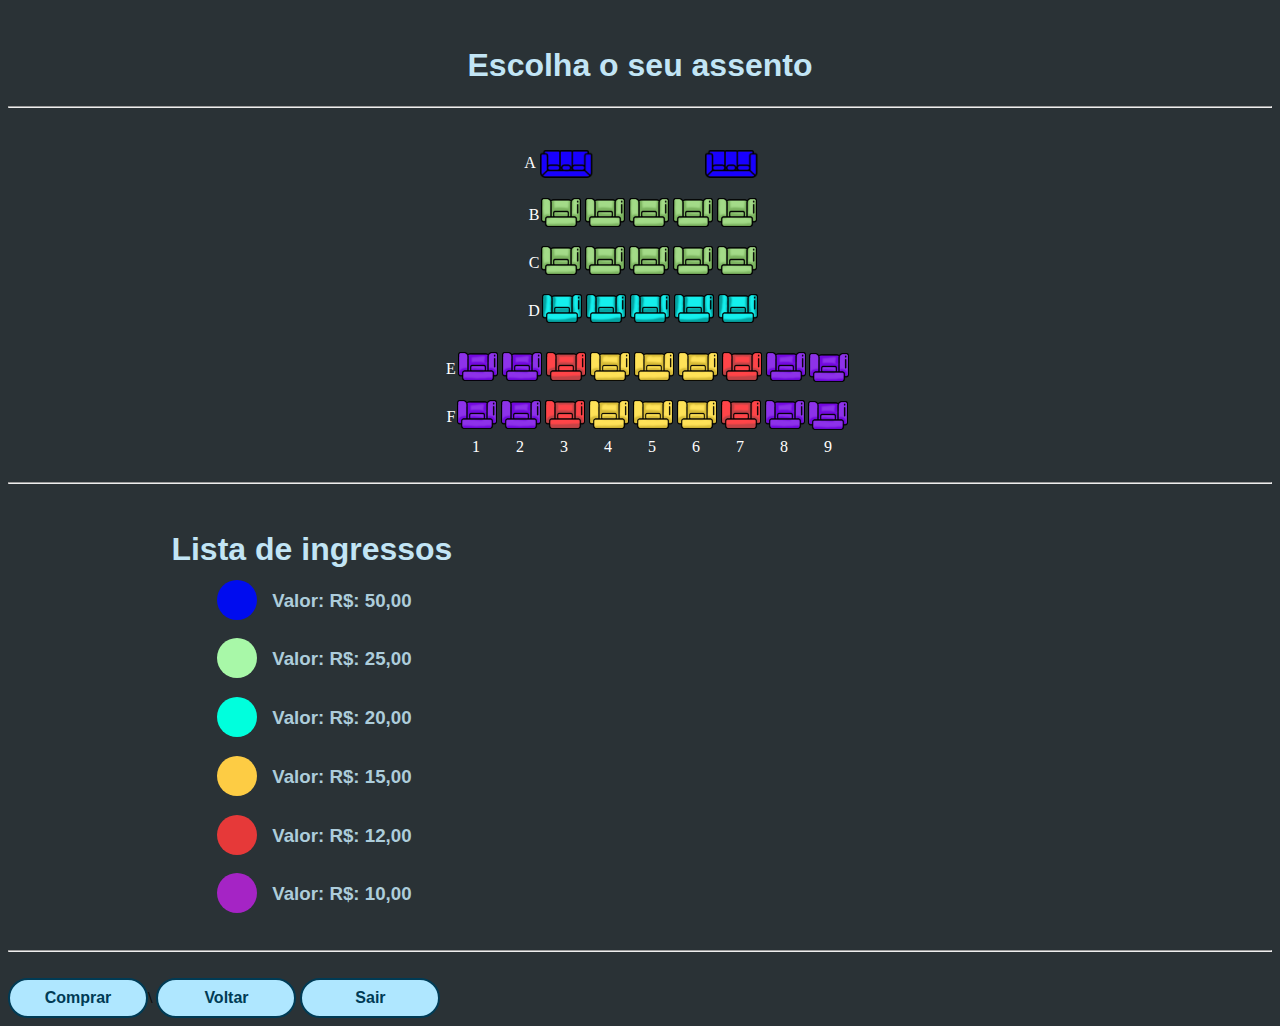
<file: www/cinema.html>
<!DOCTYPE HTML>
<html>
<head>
    <meta charset="utf-8">
    <meta name="viewport" content="width=device-width, initial-scale=1, maximum-scale=1, user-scalable=no">
    <meta http-equiv="Content-Security-Policy" content="default-src * data: gap: content: https://ssl.gstatic.com; style-src * 'unsafe-inline'; script-src * 'unsafe-inline' 'unsafe-eval'">
    <link rel="stylesheet" href="components/loader.css">
    <link rel="stylesheet" href="css/style.css">

    <script>
   document.addEventListener("DOMContentLoaded", () => {

    const seats = document.querySelectorAll(".quadrado1, .quadrado2, .quadrado3, .quadrado4, .quadrado5, .quadrado6, .quadrado7, .pgg, .pgg1");

      const walletAmountElement = document.getElementById("wallet-amount");

      const buyButton = document.getElementById("buy-button");

      const listButton = document.getElementById("list-button");

      const customerList = document.getElementById("customer-list");

     

      let selectedSeat = null;

      const customers = [];


 

      // Verifica se há dados salvos na Local Storage e carrega-os

      if (localStorage.getItem("walletAmount")) {

        walletAmount = parseInt(localStorage.getItem("walletAmount"));

        walletAmountElement.textContent = walletAmount;

      }


 

      // Carrega os assentos comprados da Local Storage

      const occupiedSeats =

        JSON.parse(localStorage.getItem("occupiedSeats")) || [];


 

      // Atualiza a aparência dos assentos comprados previamente

      occupiedSeats.forEach((seatIndex) => {

        seats[seatIndex].classList.add("occupied");

        const customerName = customers[seatIndex];

        if (customerName) {

          const span = document.createElement("span");

          span.textContent = customerName;

          seats[seatIndex].appendChild(span);

        }

      });


 

      // Atualiza a Local Storage com o valor atual da carteira

      const updateWalletAmount = () => {

        localStorage.setItem("walletAmount", walletAmount);

      };


 

      // Atualiza a Local Storage com os assentos comprados

      const updateOccupiedSeats = () => {

        localStorage.setItem("occupiedSeats", JSON.stringify(occupiedSeats));

      };


 

      // Função para comprar um assento

      const buySeat = () => {

        if (selectedSeat !== null) {

          if (occupiedSeats.includes(selectedSeat)) {

            // Assento já possui dono, redireciona para a página de "Ops, já tem dono"

            window.location.href = "erro.html";

          } else {

            // Solicitar o nome da pessoa

            alert("Digite o nome do cliente:");

            const customerName = prompt("Nome do cliente:");

            if (customerName) {

              seats[selectedSeat].classList.add("occupied");

              occupiedSeats.push(selectedSeat);

              updateOccupiedSeats();

              customers[selectedSeat] = customerName;

              // Exibir o nome do cliente na div do assento

              const span = document.createElement("span");

              span.textContent = customerName;

              seats[selectedSeat].appendChild(span);

              // Redireciona para a página de "Obrigado por comprar"

              //window.location.href = "compra.html";

            }

          }

        }

      };


 

      // Atualiza o estado do botão de compra com base na seleção do assento

      const updateBuyButtonState = () => {

        buyButton.disabled = selectedSeat === null;

      };


 

      // Adiciona o evento de clique a cada assento

      seats.forEach((seat, index) => {

        seat.addEventListener("click", () => {

          if (selectedSeat !== null) {

            seats[selectedSeat].classList.remove("selected");

          }

          selectedSeat = index;

          seats[selectedSeat].classList.add("selected");

          updateBuyButtonState();

        });

      });


 

      // Adiciona o evento de clique ao botão de compra

      buyButton.addEventListener("click", buySeat);


 

      // Exibe a lista de clientes

      const displayCustomerList = () => {

        customerList.innerHTML = "";

        occupiedSeats.forEach((seatIndex) => {

          const customerName = customers[seatIndex];

          if (customerName) {

            const li = document.createElement("li");

            li.textContent = customerName;

            customerList.appendChild(li);

          }

        });

      };


 

      // Adiciona o evento de clique ao botão de listar

      listButton.addEventListener("click", displayCustomerList);

    });


 

   

</script>
</head>
<body>

    <h1 class="title1">Escolha o seu assento</h1>
<hr>

        <div class="quadrados">


        <div class="linha-com-numeros">
            <span class="spanA">A</span>
        <div class="rafa34">
        <div class="pgg"> <img src="img/p,azul.png" width="140%" class="imagem34"></div>
        </div>
        <div class="rafa35">
        <div class="pgg1"> <img src="img/p,azul.png" width="140%" class="imagem35"></div>
        </div>
        </div>

        <div class="linha-com-numeros">

            <span class="spanB">B</span>

        <div class="rafa1">
        <div class="quadrado1" id="1" onclick="comprar()"> <img src="img/verde.png" width="100%" class="imagem1"> </div>
        </div>

        <div class="rafa2">
        <div class="quadrado1" id="2"><img src="img/verde.png" width="100%" class="imagem2"></div>
        </div>

        <div class="rafa3">
    <div class="quadrado1" id="3"><img src="img/verde.png" width="100%" class="imagem3"></div>
    </div>

    <div class="rafa4">
    <div class="quadrado1" id="4"><img src="img/verde.png" width="100%" class="imagem4"></div>
    </div>

    <div class="rafa5">
    <div class="quadrado1" id="5"><img src="img/verde.png" width="100%" class="imagem5"></div>
    </div>

  </div>


  <div class="linha-com-numeros">

    <span class="spanC">C</span>

    <div class="rafa6">
    <div class="quadrado1" id="6"><img src="img/verde.png" width="100%" class="imagem6"></div>
    </div>

    <div class="rafa7">
    <div class="quadrado1" id="7"><img src="img/verde.png" width="100%" class="imagem7"></div>
    </div>

    <div class="rafa8">
    <div class="quadrado1" id="8"><img src="img/verde.png" width="100%" class="imagem8"></div>
    </div>

    <div class="rafa9">
    <div class="quadrado1" id="9"><img src="img/verde.png" width="100%" class="imagem9"></div>
    </div>

    <div class="rafa10">
    <div class="quadrado1" id="10"><img src="img/verde.png" width="100%" class="imagem10"></div>
    </div>

  </div>

  <div class="linha-com-numeros">

    <span class="spanD">D</span>

<div class="rafa11">
    <div class="quadrado2" id="11"><img src="img/ciano.png" width="100%" class="imagem11"></div>
</div>

<div class="rafa12">
    <div class="quadrado2" id="12"><img src="img/ciano.png" width="100%" class="imagem12"></div>
</div>

<div class="rafa13">
    <div class="quadrado2" id="13"><img src="img/ciano.png" width="100%" class="imagem13"></div>
</div>

<div class="rafa14">
    <div class="quadrado2" id="14"><img src="img/ciano.png" width="100%" class="imagem14"></div>
</div>

<div class="rafa15">
    <div class="quadrado2" id="15"><img src="img/ciano.png" width="100%" class="imagem15"></div>
</div>

  </div>


<div class="teste">
  <div class="linha-com-numeros">

    <span class="spanE">E</span>

<div class="rafa16">
    <div class="quadrado3" id="16"><img src="img/roxo.png" width="100%" class="imagem16"></div>
</div>

<div class="rafa17">
    <div class="quadrado3" id="17"><img src="img/roxo.png" width="100%" class="imagem17"></div>
</div>

<div class="rafa18">
    <div class="quadrado4" id="18"><img src="img/vermelha.png" width="100%" class="imagem18"></div>
</div>

<div class="rafa19">
    <div class="quadrado5" id="19"><img src="img/amarelo.png" width="100%" class="imagem19"></div>
</div>

<div class="rafa20">
    <div class="quadrado5" id="20"><img src="img/amarelo.png" width="100%" class="imagem20"></div>
</div>

<div class="rafa21">
    <div class="quadrado5" id="21"><img src="img/amarelo.png" width="100%" class="imagem21"></div>
</div>

<div class="rafa22">
    <div class="quadrado4" id="22"><img src="img/vermelha.png" width="100%" class="imagem22"></div>
</div>

<div class="rafa23">
    <div class="quadrado3" id="23"><img src="img/roxo.png" width="100%" class="imagem23"></div>
</div>

<div class="rafa24">
    <div class="quadrado7" id="24"><img src="img/roxo.png" width="100%" class="imagem24"></div>
</div>

  </div>
</div>


<div class="teste2">
  <div class="linha-com-numeros">

    <span class="spanF">F</span>

<div class="rafa25">
    <div class="quadrado3" id="25"><img src="img/roxo.png" width="100%" class="imagem25"></div>
</div>

<div class="rafa26">
    <div class="quadrado3" id="26"><img src="img/roxo.png" width="100%" class="imagem26"></div>
</div>

<div class="rafa27">
    <div class="quadrado4" id="27"><img src="img/vermelha.png" width="100%" class="imagem27"></div>
</div>

<div class="rafa28">
    <div class="quadrado5" id="28"><img src="img/amarelo.png" width="100%" class="imagem28"></div>
</div>

<div class="rafa29">
    <div class="quadrado5" id="29"><img src="img/amarelo.png" width="100%" class="imagem29"></div>
</div>

<div class="rafa30">
    <div class="quadrado5" id="30"><img src="img/amarelo.png" width="100%" class="imagem30"></div>

</div>

<div class="rafa31">
    <div class="quadrado4" id="31"><img src="img/vermelha.png" width="100%" class="imagem31"></div>
</div>

<div class="rafa32">
    <div class="quadrado3" id="32"><img src="img/roxo.png" width="100%" class="imagem32"></div>
</div>

<div class="rafa33">
    <div class="quadrado7" id="33"><img src="img/roxo.png" width="100%" class="imagem33"></div>
</div>

  </div>
</div>

  <div class="linhanum">
  <div class="linha-com-numeros">

    <span class="numero">1</span>

    <span class="numero">2</span>

    <span class="numero">3</span>

    <span class="numero">4</span>

    <span class="numero">5</span>

    <span class="numero">6</span>

    <span class="numero">7</span>

    <span class="numero">8</span>

    <span class="numero">9</span>

</div>
  </div>

</div>
<div>

<hr>

 

<!-- Valores -->

<center>

<div class="container">
    <div class="conteudo">
        <h1 class="ingressos">Lista de ingressos</h1>
        <div class="munir0"></div><h3> Valor: R$: 50,00 </h3><br>
        <div class="munir1"></div><h3> Valor: R$: 25,00 </h3><br>
        <div class="munir2"></div><h3> Valor: R$: 20,00 </h3><br>
        <div class="munir5"></div><h3> Valor: R$: 15,00 </h3><br>
        <div class="munir4"></div><h3> Valor: R$: 12,00 </h3><br>
        <div class="munir3"></div><h3> Valor: R$: 10,00 </h3><br>
    </div>

    

</div>

</center>

<hr>

<br>

</div>

<div class="container2">
    <div class="conteudo2">
        <button class="buy-button comprar" id="buy-button" disabled>Comprar</button>\
        <a href="filme.html"> <input type="button" class="comprar" value="Voltar"></a>
        <a href="index.html"> <input type="button" class="comprar" value="Sair"></a>
</div>

<!--
<center>
    <a href="compra.html"> <input type="button" class="comprar" value="Comprar"></a> <br></br>
</center>

<center>
    <a href="erro.html"> <input type="button" class="comprar" value="Ocupado"></a> <br></br>
</center>

<center>
    <a href="filme.html"> <input type="button" class="comprar" value="Voltar"></a><br></br>
</center>

<center>
    <a href="index.html"> <input type="button" class="comprar" value="Sair"></a> <br> <br> <br> <br>
</center>    
 -->


</body>

</html>
</file>
<file: www/components/loader.css>
/**
 * This is an auto-generated code by Monaca JS/CSS Components.
 * Please do not edit by hand.
 */

/*** <GENERATED> ***/
</file>
<file: www/css/style.css>
.quadrado1.occupied {
    background-color: #A1BFCF;
    cursor: not-allowed;
    border-radius: 90%;
  }

  .quadrado2.occupied {
    background-color: #A1BFCF;
    cursor: not-allowed;
    border-radius: 90%;
  }

  .quadrado3.occupied {
    background-color: #A1BFCF;
    cursor: not-allowed;
    border-radius: 90%;
  }

  .quadrado4.occupied {
    background-color: #A1BFCF;
    cursor: not-allowed;
    border-radius: 90%;
  }

  .quadrado5.occupied {
    background-color: #A1BFCF;
    cursor: not-allowed;
    border-radius: 90%;
  }

  .quadrado6.occupied {
    background-color: #A1BFCF;
    cursor: not-allowed;
    border-radius: 90%;
  }

  .quadrado7.occupied {
    background-color: #A1BFCF;
    cursor: not-allowed;
    border-radius: 90%;
  }

  .pgg.occupied {
    background-color: #A1BFCF;
    cursor: not-allowed;
    border-radius: 90%;
  }

  .pgg1.occupied {
    background-color: #A1BFCF;
    cursor: not-allowed;
    border-radius: 90%;
  }


@import url('https://fonts.googleapis.com/css2?family=Hammersmith+One&family=Ubuntu:wght@400;500&display=swap');

:root{
    --primary-color: #000000;
    --secundary-color: #FFF;
    --text-color-dark: rgb(255, 0, 0);
    --text-color-light: #fff;
    --icon-color: #F3F3F3;
}

/* Botões Comprar, Ocupado, Voltar e Sair */

.container2 {
  width: 100%;
}

.conteudo2 {
  display: inline-block;
  width: calc(100% - 100px); /* Opcional: Define a largura da div */
}

.comprar{
    width: 140px;
    height: 40px;
    border-style: ridge;
    border-radius: 50px;
    border: 2px solid #003b55;
    background-color: #afe7ff;
    font-size: 1rem;
    font-weight: 800;
    color: #003b55;
    cursor: pointer;
    transition: .7s;
}

.comprar:hover{
    background-color: transparent;
    color: var(--secundary-color);
}

.comprar-light{
    border: 2px solid var(--secundary-color);
    color: var(--text-color-light);
}


.quadrados {
    display: flex;
    flex-direction: column;
    justify-content: center;
    align-items: center;
    color: white;
}

.teste{
    margin-top: -10px;
    margin-left: 8px;
}

.teste2{
    margin-top: -20px;
    margin-left: 8px;
}

.linhanum{
    margin-top: -40px;
    margin-left: 12px;
}


.linha {
    display: flex;
}

.quadrado1 {
    background-color:#2A3236;
    width: 40px;
    height: 40px;
    margin: 2px;
    margin-top: -30px;
}

.quadrado2:hover {
    background-color: #2A3236;
    border-radius: 5%;
    }


.quadrado2 {

    background-color:#2A3236;
    width: 40px;
    height: 40px;
    margin: 2px;
    margin-top: -30px;
}

.quadrado2:hover {
    background-color: #2A3236;
}



.quadrado3 {
    background-color:#2A3236;
    width: 40px;
    height: 40px;
    margin: 2px;
    margin-top: -10px;

}

.quadrado3:hover {
    background-color: #2A3236;
}


.quadrado6 {
    background-color:#2A3236;
    width: 40px;
    height: 40px;
    margin: 2px;
    margin-top: -10px;
 
}

.quadrado6:hover {
    background-color: #2A3236;
}



.quadrado7 {
    background-color:#2A3236;
    width: 40px;
    height: 40px;
    margin: 1px;
    margin-top: 9px;

}

.quadrado7:hover {
    background-color: #2A3236;
}



.quadrado4 {
    background-color:#2A3236;
    width: 40px;
    height: 40px;
    margin: 2px;
    margin-top: -10px;

}

.quadrado4:hover {
    background-color: #2A3236;
}


.quadrado5 {
    background-color:#2A3236;
    width: 40px;
    height: 40px;
    margin: 2px;
    margin-top: -10px;

}

.quadrado5:hover {

    background-color: #2A3236;


}

.ingressos {
    text-align: center;
}

.linha-com-numeros {
    display: flex;
    align-items: center;
}

.title1 {
    text-align: center;
}

.numero {
    display: inline-block;
    width: 32px;
    text-align: center;
    color: white;
}
/* =================================

Cores dos valores - Verde até Roxo */

.container {
  width: 100%;
  display: flex;
}

.h3 {
  display: inline-block;
  margin-right: 10px; /* Opcional: Adiciona um espaçamento entre o h1 e a div */
}

.conteudo {
  display: inline-block;
  width: calc(100% - 100px); /* Opcional: Define a largura da div */
  margin-left: -22%;
}

.ooo{
    background-color: transparent;
    border: none;
    color: white;
    
}

    /*Azul*/
.munir0{ 
    background-color: rgb(0, 12, 239);
    width: 40px;
    height: 40px;
    margin-left: -150px;
    margin-top: -10px;
    border-radius: 55%;
}

    /* Verde */
.munir1{ 
    background-color: rgb(168, 248, 168);
    width: 40px;
    height: 40px;
    margin-left: -150px;
    margin-top: -10px;
    border-radius: 55%;
}
    
.munir2{
    background-color: rgb(0, 255, 221);
    width: 40px;
    height: 40px;
    margin-left: -150px;
    margin-top: -10px;
    border-radius: 55%;
}

/* Roxo */
.munir3{
    background-color: rgb(165, 36, 197);
    width: 40px;
    height: 40px;
    margin-left: -150px;
    margin-top: -10px;
    border-radius: 55%;
}

/* Vermelho */
.munir4{
    background-color: rgb(230, 57, 57);
    width: 40px;
    height: 40px;
    margin-left: -150px;
    margin-top: -10px;
    border-radius: 55%;
}

/* Amarelo */
.munir5{
    background-color: rgb(253, 204, 68);
    width: 40px;
    height: 40px;
    margin-left: -150px;
    margin-top: -10px;
    border-radius: 55%;
}

/* =============================== */

.comprase{
    background-color: rgb(4, 244, 4);
    width: 600px;
    padding: 10px 10px;
    border-radius: 20px;
    margin-top: 200px;
    
}

h2{
    font-family: Arial, Helvetica, sans-serif;
    margin-left: 20px;
    margin-top: 10px;
    color: white;
    font-size: 50px;
}

.falhou{
    background-color: rgb(215, 0, 0);
    width: 600px;
    padding: -5px;
    border-radius: 20px;
    margin-top: 200px;
}

h2{
    font-family: 'Hammersmith One', sans-serif;
    color: #C2E5F5;
    margin-left: 20px;  
    margin-top: 100px;
    font-size: 50px;
}

body{
     background-color: #2A3236;
}

h1{
    color: #C2E5F5;
    font-family: 'Hammersmith One', sans-serif;
}

h3{
    margin-top: -30px;
    margin-left: 60px;
    color: #ADCDDB;
    font-family: 'Hammersmith One', sans-serif;
}

.rafa1 {
  position: relative;
}

.imagem1 {
  transition: transform 0.3s ease;
}

.imagem1:hover {
  transform: scale(1.2);
}

.rafa2{
  position: relative;
}

.imagem2 {
  transition: transform 0.3s ease;
}

.imagem2:hover {
  transform: scale(1.2);
}

.rafa3 {
  position: relative;
}

.imagem3 {
  transition: transform 0.3s ease;
}

.imagem3:hover {
  transform: scale(1.2);
}

.rafa4 {
  position: relative;
}

.imagem4 {
  transition: transform 0.3s ease;
}

.imagem4:hover {
  transform: scale(1.2);
}

.rafa5 {
  position: relative;
}

.imagem5 {
  transition: transform 0.3s ease;
}

.imagem5:hover {
  transform: scale(1.2);
}

.rafa6 {
  position: relative;
}

.imagem6 {
  transition: transform 0.3s ease;
}

.imagem6:hover {
  transform: scale(1.2);
}

.rafa7{
  position: relative;
}

.imagem7 {
  transition: transform 0.3s ease;
}

.imagem7:hover {
  transform: scale(1.2);
}

.rafa8{
  position: relative;
}

.imagem8 {
  transition: transform 0.3s ease;
}

.imagem8:hover {
  transform: scale(1.2);
}

.rafa9 {
  position: relative;
}

.imagem9 {
  transition: transform 0.3s ease;
}

.imagem9:hover {
  transform: scale(1.2);
}

.rafa10 {
  position: relative;
}

.imagem10 {
  transition: transform 0.3s ease;
}

.imagem10:hover {
  transform: scale(1.2);
}

.rafa11 {
  position: relative;
}

.imagem11 {
  transition: transform 0.3s ease;
}

.imagem11:hover {
  transform: scale(1.2);
}

.rafa12 {
  position: relative;
}

.imagem12 {
  transition: transform 0.3s ease;
}

.imagem12:hover {
  transform: scale(1.2);
}

.rafa13 {
  position: relative;
}

.imagem13 {
  transition: transform 0.3s ease;
}

.imagem13:hover {
  transform: scale(1.2);
}

.rafa14 {
  position: relative;
}

.imagem14 {
  transition: transform 0.3s ease;
}

.imagem14:hover {
  transform: scale(1.2);
}

.rafa15 {
  position: relative;
}

.imagem15 {
  transition: transform 0.3s ease;
}

.imagem15:hover {
  transform: scale(1.2);
}

.rafa16 {
  position: relative;
}

.imagem16 {
  transition: transform 0.3s ease;
}

.imagem16:hover {
  transform: scale(1.2);
}

.rafa17 {
  position: relative;
}

.imagem17 {
  transition: transform 0.3s ease;
}

.imagem17:hover {
  transform: scale(1.2);
}

.rafa18 {
  position: relative;
}

.imagem18 {
  transition: transform 0.3s ease;
}

.imagem18:hover {
  transform: scale(1.2);
}

.rafa19 {
  position: relative;
}

.imagem19 {
  transition: transform 0.3s ease;
}

.imagem19:hover {
  transform: scale(1.2);
}

.rafa20 {
  position: relative;
}

.imagem20 {
  transition: transform 0.3s ease;
}

.imagem20:hover {
  transform: scale(1.2);
}

.rafa21 {
  position: relative;
}

.imagem21 {
  transition: transform 0.3s ease;
}

.imagem21:hover {
  transform: scale(1.2);
}

.rafa22 {
  position: relative;
}

.imagem22 {
  transition: transform 0.3s ease;
}

.imagem22:hover {
  transform: scale(1.2);
}

.rafa23 {
  position: relative;
}

.imagem23 {
  transition: transform 0.3s ease;
}

.imagem23:hover {
  transform: scale(1.2);
}

.rafa24 {
  position: relative;
}

.imagem24 {
  transition: transform 0.3s ease;
}

.imagem24:hover {
  transform: scale(1.2);
}

.rafa25 {
  position: relative;
}

.imagem25 {
  transition: transform 0.3s ease;
}

.imagem25:hover {
  transform: scale(1.2);
}

.rafa26 {
  position: relative;
}

.imagem26 {
  transition: transform 0.3s ease;
}

.imagem26:hover {
  transform: scale(1.2);
}

.rafa27 {
  position: relative;
}

.imagem27 {
  transition: transform 0.3s ease;
}

.imagem27:hover {
  transform: scale(1.2);
}

.rafa28 {
  position: relative;
}

.imagem28 {
  transition: transform 0.3s ease;
}

.imagem28:hover {
  transform: scale(1.2);
}

.rafa29 {
  position: relative;
}

.imagem29 {
  transition: transform 0.3s ease;
}

.imagem29:hover {
  transform: scale(1.2);
}

.rafa30 {
  position: relative;
}

.imagem30 {
  transition: transform 0.3s ease;
}

.imagem30:hover {
  transform: scale(1.2);
}

.rafa31 {
  position: relative;
}

.imagem31 {
  transition: transform 0.3s ease;
}

.imagem31:hover {
  transform: scale(1.2);
}

.rafa32 {
  position: relative;
}

.imagem32 {
  transition: transform 0.3s ease;
}

.imagem32:hover {
  transform: scale(1.2);
}

.rafa33 {
  position: relative;
}

.imagem33 {
  transition: transform 0.3s ease;
}

.imagem33:hover {
  transform: scale(1.2);
}

.rafa34 {
  position: relative;
  
}

.imagem34 {
  transition: transform 0.3s ease;
}

.imagem34:hover {
  transform: scale(1.2);
}

.rafa35 {
  position: relative;
  
}

.imagem35 {
  transition: transform 0.3s ease;
  
}

.imagem35:hover {
  transform: scale(1.2);
  
}

.pgg{
    width: 40px;
    height: 40px;
    margin-left: 20px;
    transform: rotate(540deg);
    margin-top: 18px;
}

.pgg:hover {
    transform: rotate(540deg);
    
}

.pgg1{
    width: 40px;
    height: 40px;
    margin-left: 125px;
    transform: rotate(540deg);
}

.spanA {
    color: white;
    margin-left: 5px;
}

.spanB {
    color: white;
    margin-top: -20px;
}

.spanC {
    color: white;
    margin-top: -20px;
}

.spanD {
    color: white;
    margin-top: -20px;
}

.spanE {
    color: white;
}

.spanF {
    color: white;
}
</file>
